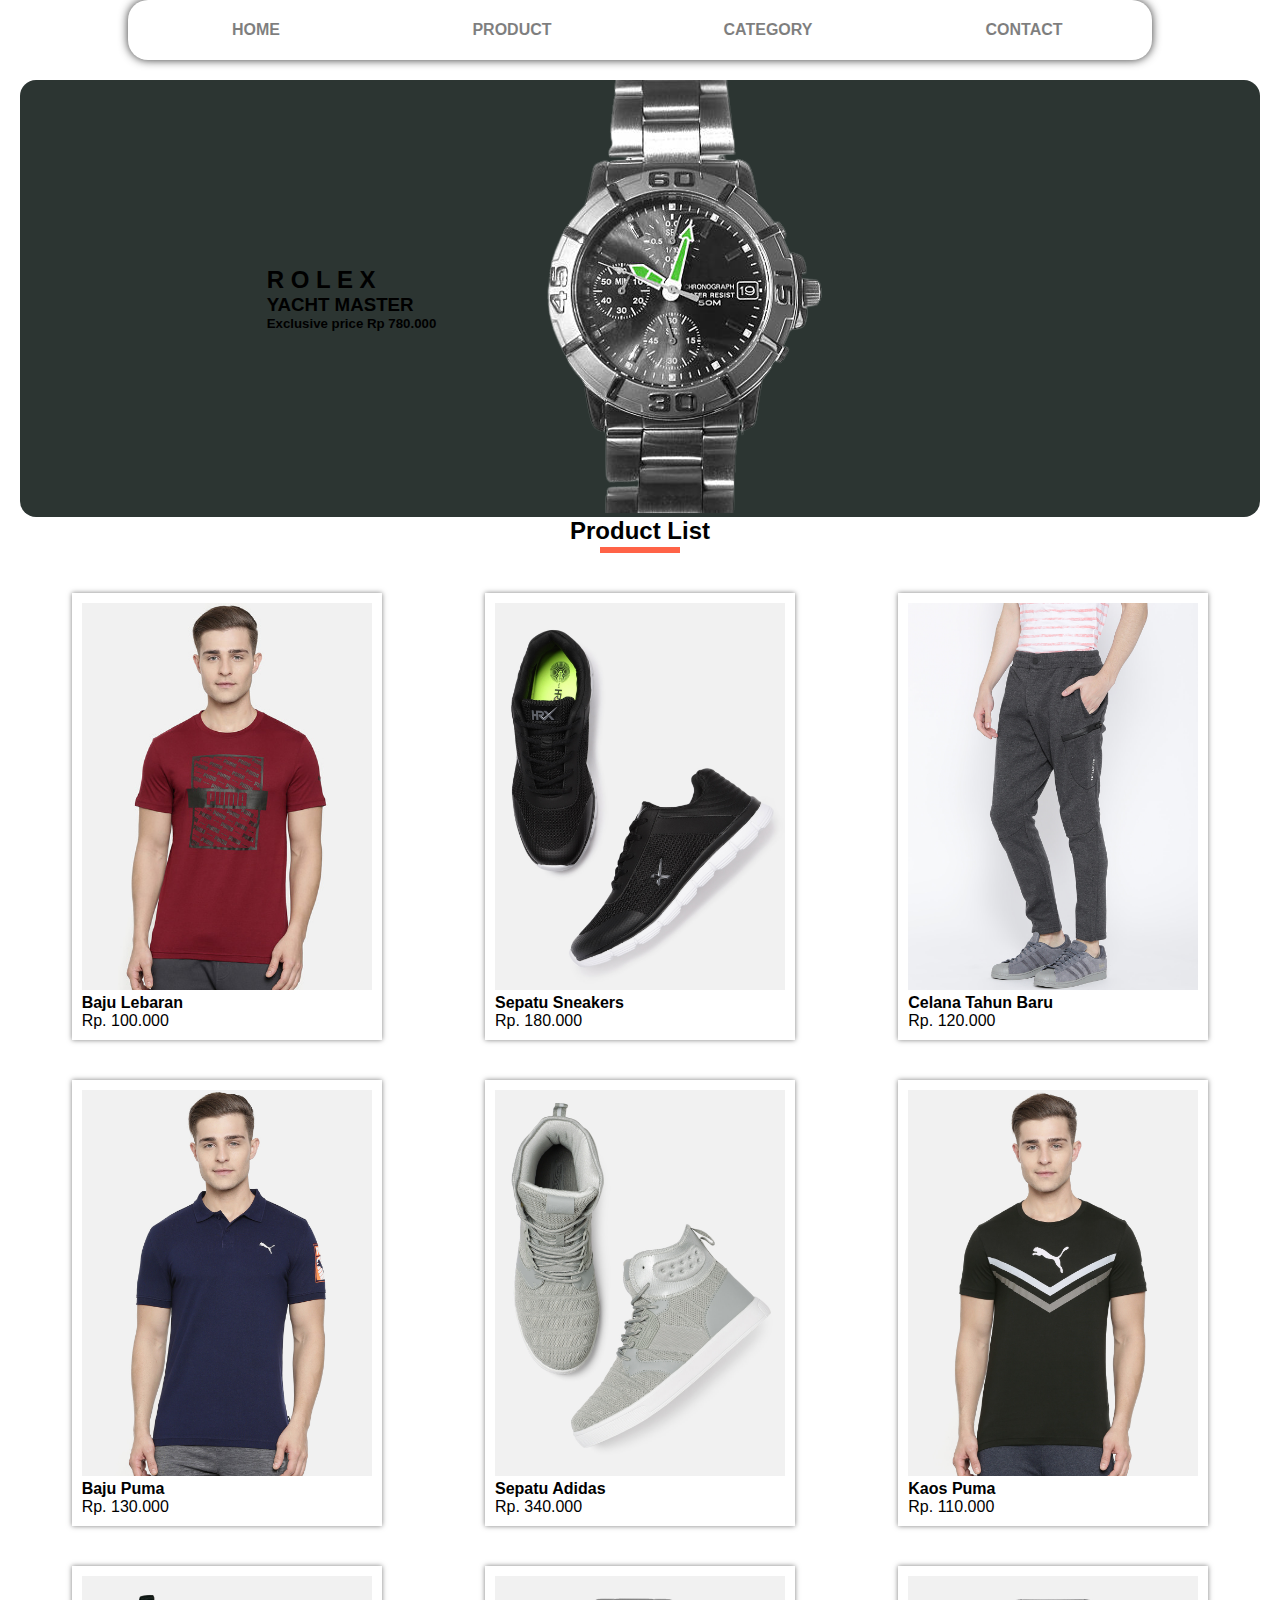
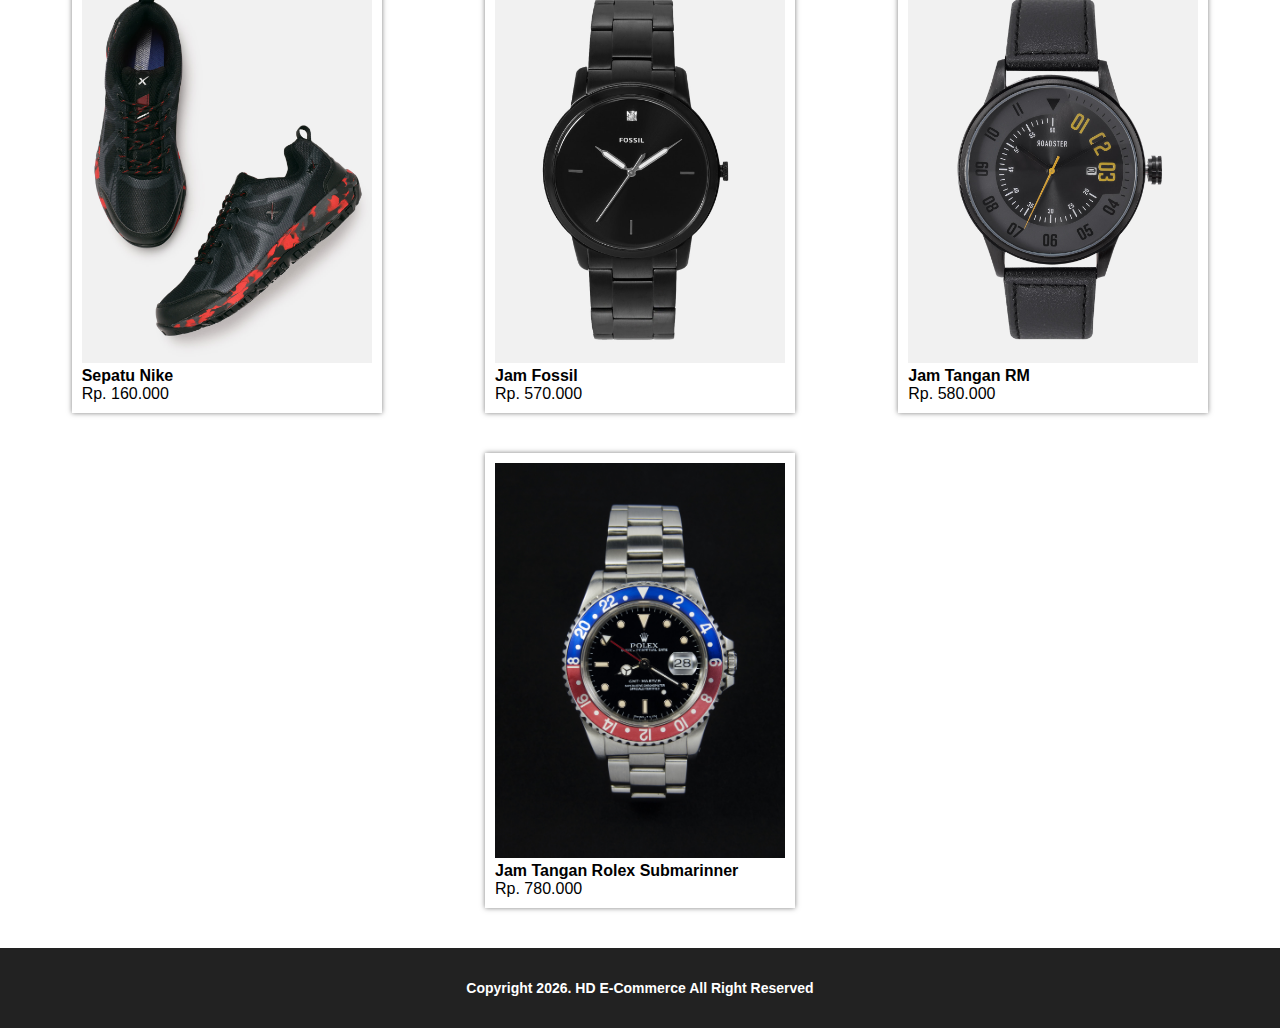
<file: index.html>
<!DOCTYPE html>
<html lang="en">
  <head>
    <meta charset="UTF-8" />
    <meta http-equiv="X-UA-Compatible" content="IE=edge" />
    <meta name="viewport" content="width=device-width, initial-scale=1.0" />
    <link rel="stylesheet" href="assets/style.css" />
    <link
      rel="stylesheet"
      href="https://cdnjs.cloudflare.com/ajax/libs/font-awesome/6.2.0/css/all.min.css"
      integrity="sha512-xh6O/CkQoPOWDdYTDqeRdPCVd1SpvCA9XXcUnZS2FmJNp1coAFzvtCN9BmamE+4aHK8yyUHUSCcJHgXloTyT2A=="
      crossorigin="anonymous"
      referrerpolicy="no-referrer"
      />
    <link
      rel="stylesheet"
      href="https://cdnjs.cloudflare.com/ajax/libs/animate.css/4.1.1/animate.min.css"
      />
    <title>Home HD - Ecommerce</title>
  </head>
  <body>
    <div class="chat fa fa-brands fa-square-whatsapp" onclick="chat()"></div>
    <header>
      <ul class="nav-list animate__animated animate__backInDown">
        <li class="nav-item">
          <a href="index.html" class="nav-link">
            <span class="nav-icon fa fa-home"></span>
            <span class="nav-text">HOME</span>
          </a>
        </li>
        <li class="nav-item">
          <a href="product.html" class="nav-link">
            <span class="nav-icon fa fa-cart-plus"></span>
            <span class="nav-text">PRODUCT</span>
          </a>
        </li>
        <li class="nav-item">
          <a href="category.html" class="nav-link">
            <span class="nav-icon fa fa-list"></span>
            <span class="nav-text">CATEGORY</span>
          </a>
        </li>
        <li class="nav-item">
          <a href="contack.html" class="nav-link">
            <span class="nav-icon fa fa-contact-card"></span>
            <span class="nav-text">CONTACT</span>
          </a>
        </li>
      </ul>
    </header>

    <main>
      <div class="container">
        <div class="promotion animate__animated animate__fadeIn animate__delay-1s" id="home">
          <div class="desk">
            <h2>R O L E X</h2>
            <h3>YACHT MASTER</h3>
            <h5>Exclusive price Rp 780.000</h5>
          </div>
          <div class="gambar">
            <img src="assets/images/product-15.png" />
          </div>
        </div>
        <h2 class="title">Product List</h2>
        <div class="row">
          <div class="col" onclick="buy('baju lebaran', 100000)">
            <img src="assets/images/product-1.jpg" />
            <h4>Baju Lebaran</h4>
            <p>Rp. 100.000</p>
          </div>
          <div class="col" onclick="buy('sepatu jumatan', 110000)">
            <img src="assets/images/product-2.jpg" />
            <h4>Sepatu Sneakers</h4>
            <p>Rp. 180.000</p>
          </div>
          <div class="col" onclick="buy('celana tahun baru', 120000)">
            <img src="assets/images/product-3.jpg" />
            <h4>Celana Tahun Baru</h4>
            <p>Rp. 120.000</p>
          </div>
          <div class="col" onclick="buy('baju anak', 130000)">
            <img src="assets/images/product-4.jpg" />
            <h4>Baju Puma</h4>
            <p>Rp. 130.000</p>
          </div>
          <div class="col" onclick="buy('baju bapak', 140000)">
            <img src="assets/images/product-5.jpg" />
            <h4>Sepatu Adidas</h4>
            <p>Rp. 340.000</p>
          </div>
          <div class="col" onclick="buy('baju ibu', 150000)">
            <img src="assets/images/product-6.jpg" />
            <h4>Kaos Puma</h4>
            <p>Rp. 110.000</p>
          </div>
          <div class="col" onclick="buy('baju teteh', 160000)">
            <img src="assets/images/product-10.jpg" />
            <h4>Sepatu Nike</h4>
            <p>Rp. 160.000</p>
          </div>
          <div class="col" onclick="buy('baju om', 170000)">
            <img src="assets/images/product-8.jpg" />
            <h4>Jam Fossil</h4>
            <p>Rp. 570.000</p>
          </div>
          <div class="col" onclick="buy('Baju Paman', 180000)">
            <img src="assets/images/product-9.jpg" />
            <h4>Jam Tangan RM</h4>
            <p>Rp. 580.000</p>
          </div>
        <div class="col" onclick="buy('Baju Paman', 180000)">
          <img src="assets/images/product-14.jpg" />
          <h4>Jam Tangan Rolex Submarinner</h4>
          <p>Rp. 780.000</p>
        </div>
        </div>
      </div>
    </main>

    <footer>
      <p>Copyright <span id="year"></span>. HD E-Commerce All Right Reserved</p>
    </footer>

    <script src="assets/source.js"></script>
  </body>
</html>
</file>
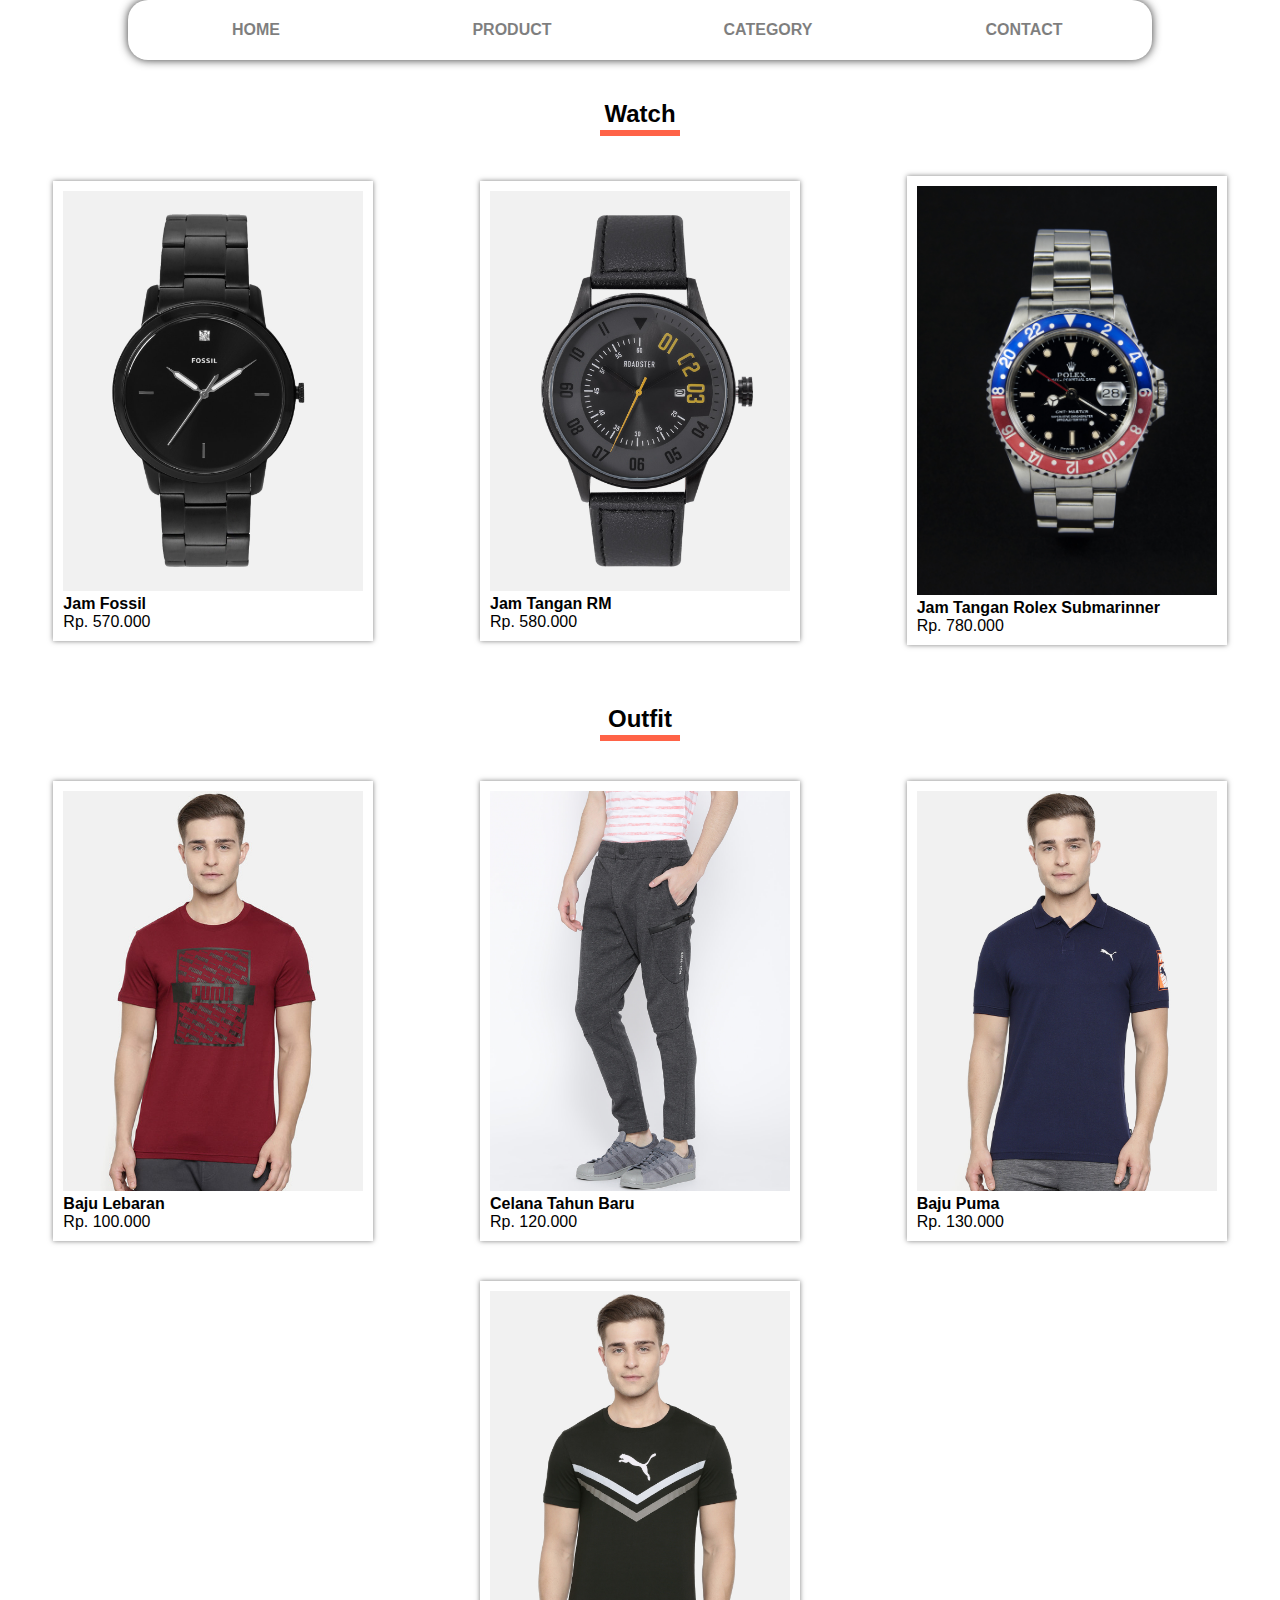
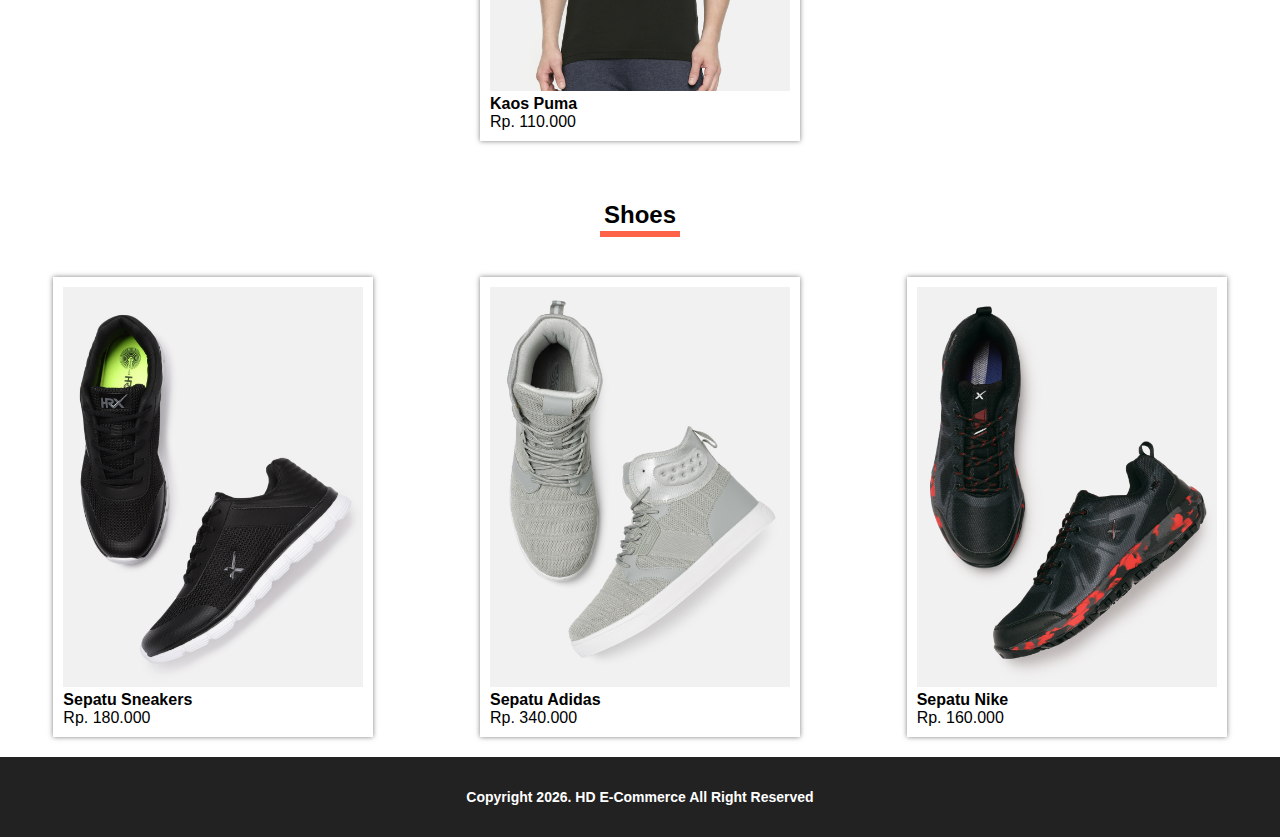
<file: category.html>
<!DOCTYPE html>
<html lang="en">
  <head>
    <meta charset="UTF-8" />
    <meta http-equiv="X-UA-Compatible" content="IE=edge" />
    <meta name="viewport" content="width=device-width, initial-scale=1.0" />
    <link rel="stylesheet" href="assets/style.css" />
    <link
      rel="stylesheet"
      href="https://cdnjs.cloudflare.com/ajax/libs/font-awesome/6.2.0/css/all.min.css"
      integrity="sha512-xh6O/CkQoPOWDdYTDqeRdPCVd1SpvCA9XXcUnZS2FmJNp1coAFzvtCN9BmamE+4aHK8yyUHUSCcJHgXloTyT2A=="
      crossorigin="anonymous"
      referrerpolicy="no-referrer"
      />
    <link
      rel="stylesheet"
      href="https://cdnjs.cloudflare.com/ajax/libs/animate.css/4.1.1/animate.min.css"
      />
    <title>Category HD - Ecommerce</title>
  </head>
  <body>
    <div class="chat fa fa-brands fa-square-whatsapp" onclick="chat()"></div>
    <header>
      <ul class="nav-list animate__animated animate__backInDown">
        <li class="nav-item">
          <a href="index.html" class="nav-link">
            <span class="nav-icon fa fa-home"></span>
            <span class="nav-text">HOME</span>
          </a>
        </li>
        <li class="nav-item">
          <a href="product.html" class="nav-link">
            <span class="nav-icon fa fa-cart-plus"></span>
            <span class="nav-text">PRODUCT</span>
          </a>
        </li>
        <li class="nav-item">
          <a href="category.html" class="nav-link">
            <span class="nav-icon fa fa-list"></span>
            <span class="nav-text">CATEGORY</span>
          </a>
        </li>
        <li class="nav-item">
          <a href="contack.html" class="nav-link">
            <span class="nav-icon fa fa-contact-card"></span>
            <span class="nav-text">CONTACT</span>
          </a>
        </li>
      </ul>
    </header>

    <main>
      <div class="container">
        </div>
        <h2 class="title">Watch</h2>
        <div class="row">
          <div class="col" onclick="buy('baju om', 170000)">
            <img src="assets/images/product-8.jpg" />
            <h4>Jam Fossil</h4>
            <p>Rp. 570.000</p>
          </div>
          <div class="col" onclick="buy('Baju Paman', 180000)">
            <img src="assets/images/product-9.jpg" />
            <h4>Jam Tangan RM</h4>
            <p>Rp. 580.000</p>
          </div>
        <div class="col" onclick="buy('Baju Paman', 180000)">
          <img src="assets/images/product-14.jpg" />
          <h4>Jam Tangan Rolex Submarinner</h4>
          <p>Rp. 780.000</p>
        </div>
        </div>
      </div>
    </main>

    <main>
      <div class="container">
        </div>
        <h2 class="title">Outfit</h2>
        <div class="row">
          <div class="col" onclick="buy('baju lebaran', 100000)">
            <img src="assets/images/product-1.jpg" />
            <h4>Baju Lebaran</h4>
            <p>Rp. 100.000</p>
          </div>
          <div class="col" onclick="buy('celana tahun baru', 120000)">
            <img src="assets/images/product-3.jpg" />
            <h4>Celana Tahun Baru</h4>
            <p>Rp. 120.000</p>
          </div>
          <div class="col" onclick="buy('baju anak', 130000)">
            <img src="assets/images/product-4.jpg" />
            <h4>Baju Puma</h4>
            <p>Rp. 130.000</p>
          </div>
          <div class="col" onclick="buy('baju ibu', 150000)">
            <img src="assets/images/product-6.jpg" />
            <h4>Kaos Puma</h4>
            <p>Rp. 110.000</p>
          </div>
        </div>
      </div>
    </main>

    <main>
      <div class="container">
        </div>
        <h2 class="title">Shoes</h2>
        <div class="row">
          <div class="col" onclick="buy('sepatu jumatan', 110000)">
            <img src="assets/images/product-2.jpg" />
            <h4>Sepatu Sneakers</h4>
            <p>Rp. 180.000</p>
          </div>
          <div class="col" onclick="buy('baju bapak', 140000)">
            <img src="assets/images/product-5.jpg" />
            <h4>Sepatu Adidas</h4>
            <p>Rp. 340.000</p>
          </div>
          <div class="col" onclick="buy('baju teteh', 160000)">
            <img src="assets/images/product-10.jpg" />
            <h4>Sepatu Nike</h4>
            <p>Rp. 160.000</p>
          </div>
        </div>
      </div>
    </main>

    <footer>
      <p>Copyright <span id="year"></span>. HD E-Commerce All Right Reserved</p>
    </footer>

    <script src="assets/source.js"></script>
  </body>
</html>
</file>
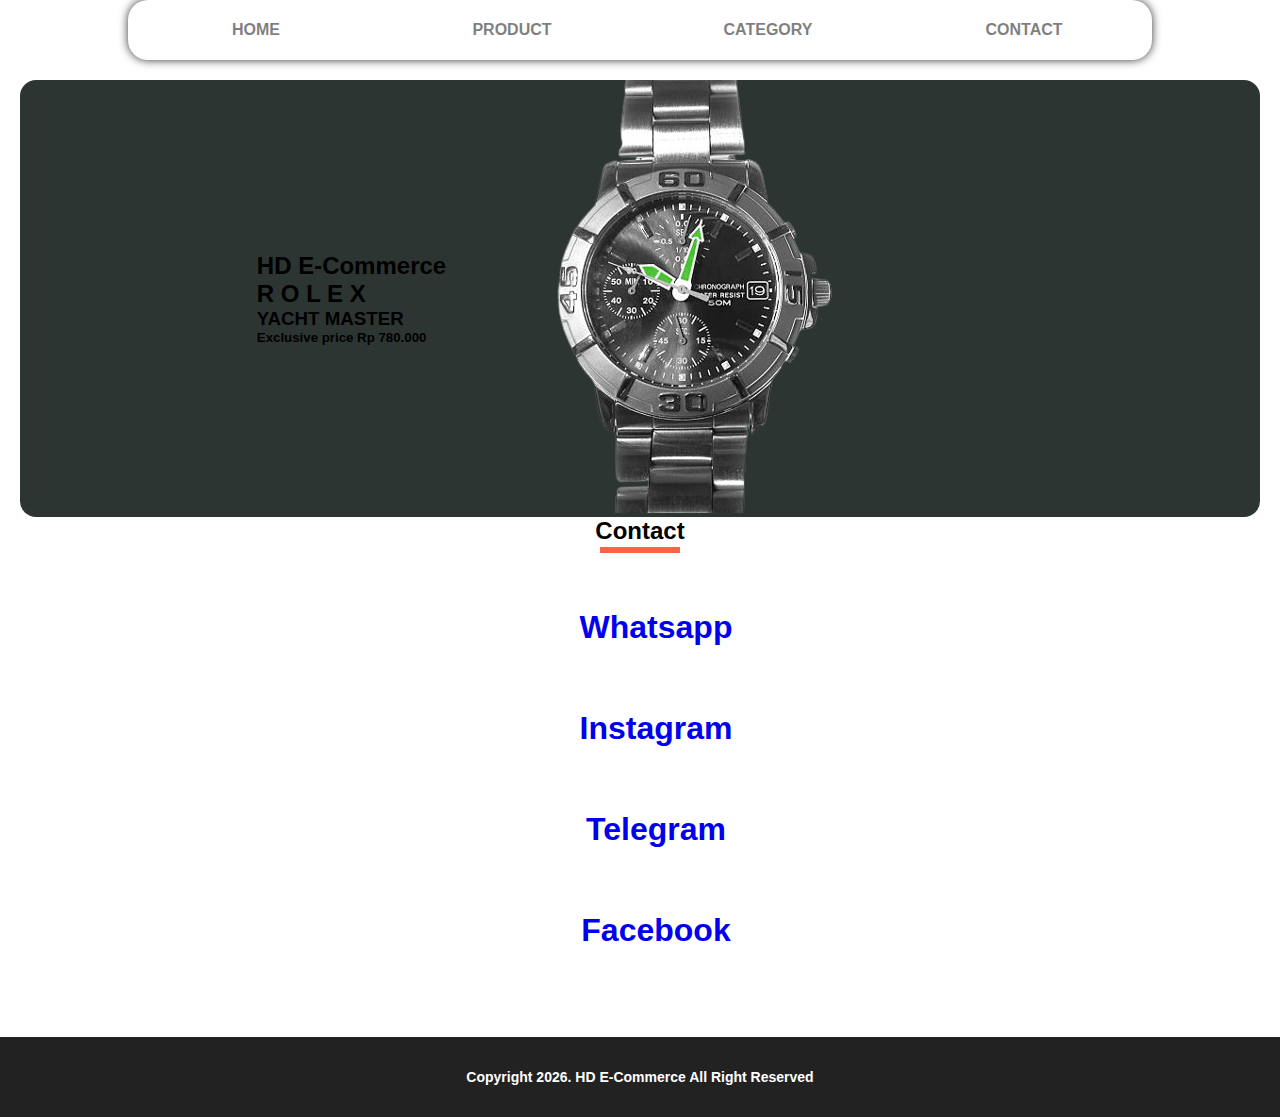
<file: contack.html>
<!DOCTYPE html>
<html lang="en">
  <head>
    <meta charset="UTF-8" />
    <meta http-equiv="X-UA-Compatible" content="IE=edge" />
    <meta name="viewport" content="width=device-width, initial-scale=1.0" />
    <link rel="stylesheet" href="assets/style.css" />
    <link
      rel="stylesheet"
      href="https://cdnjs.cloudflare.com/ajax/libs/font-awesome/6.2.0/css/all.min.css"
      integrity="sha512-xh6O/CkQoPOWDdYTDqeRdPCVd1SpvCA9XXcUnZS2FmJNp1coAFzvtCN9BmamE+4aHK8yyUHUSCcJHgXloTyT2A=="
      crossorigin="anonymous"
      referrerpolicy="no-referrer"
      />
    <link
      rel="stylesheet"
      href="https://cdnjs.cloudflare.com/ajax/libs/animate.css/4.1.1/animate.min.css"
      />
    <title>Home HD - Ecommerce</title>
  </head>
  <body>
    <div class="chat fa fa-brands fa-square-whatsapp" onclick="chat()"></div>
    <header>
      <ul class="nav-list animate__animated animate__backInDown">
        <li class="nav-item">
          <a href="index.html" class="nav-link">
            <span class="nav-icon fa fa-home"></span>
            <span class="nav-text">HOME</span>
          </a>
        </li>
        <li class="nav-item">
          <a href="product.html" class="nav-link">
            <span class="nav-icon fa fa-cart-plus"></span>
            <span class="nav-text">PRODUCT</span>
          </a>
        </li>
        <li class="nav-item">
          <a href="category.html" class="nav-link">
            <span class="nav-icon fa fa-list"></span>
            <span class="nav-text">CATEGORY</span>
          </a>
        </li>
        <li class="nav-item">
          <a href="contack.html" class="nav-link">
            <span class="nav-icon fa fa-contact-card"></span>
            <span class="nav-text">CONTACT</span>
          </a>
        </li>
      </ul>
    </header>

    <main>
       <div class="container">
         <div class="promotion animate__animated animate__fadeIn animate__delay-1s" id="home">
           <div class="desk">
              <h2>HD E-Commerce</h2>
             <h2>R O L E X</h2>
             <h3>YACHT MASTER</h3>
             <h5>Exclusive price Rp 780.000</h5>
           </div>
           <div class="gambar">
             <img src="assets/images/product-15.png" />
           </div>
         </div>
         <h2 class="title">Contact</h2>
         <div class="row">
              <main>
                     <div class="container">
                       <div class="kontakk animate__animated animate__fadeIn animate__delay-1s" >
                         <a href="https://web.whatsapp.com/">
                           <div class="waa">
                           <h1><i class="fa-brands fa-whatsapp"></i></h1>
                           <h1>Whatsapp</h1>
                         </div>
                         </a>
                         <a href="https://www.instagram.com/?hl=id">
                           <div class="igg">
                             <h1><i class="fa-brands fa-instagram"></i></h1>
                             <h1>Instagram</h1>
                           </div>
                         </a>
                         <a href="https://web.telegram.org/">
                           <div class="telee">
                             <h1><i class="fa-brands fa-telegram"></i></h1>
                             <h1>Telegram</h1>
                           </div>
                         </a>
                         <a href="https://m.facebook.com/login/?locale=id_ID&refsrc=deprecated">
                           <div class="fbb">
                             <h1><i class="fa-brands fa-facebook"></i></h1>
                             <h1>Facebook</h1>
                           </div>
                         </a>
                       </div>
                     </div>
                 </main>
         </div>
       </div>
     </main>

    <footer>
      <p>Copyright <span id="year"></span>. HD E-Commerce All Right Reserved</p>
    </footer>
    <script src="assets/source.js"></script>
  </body>
</html>
</file>
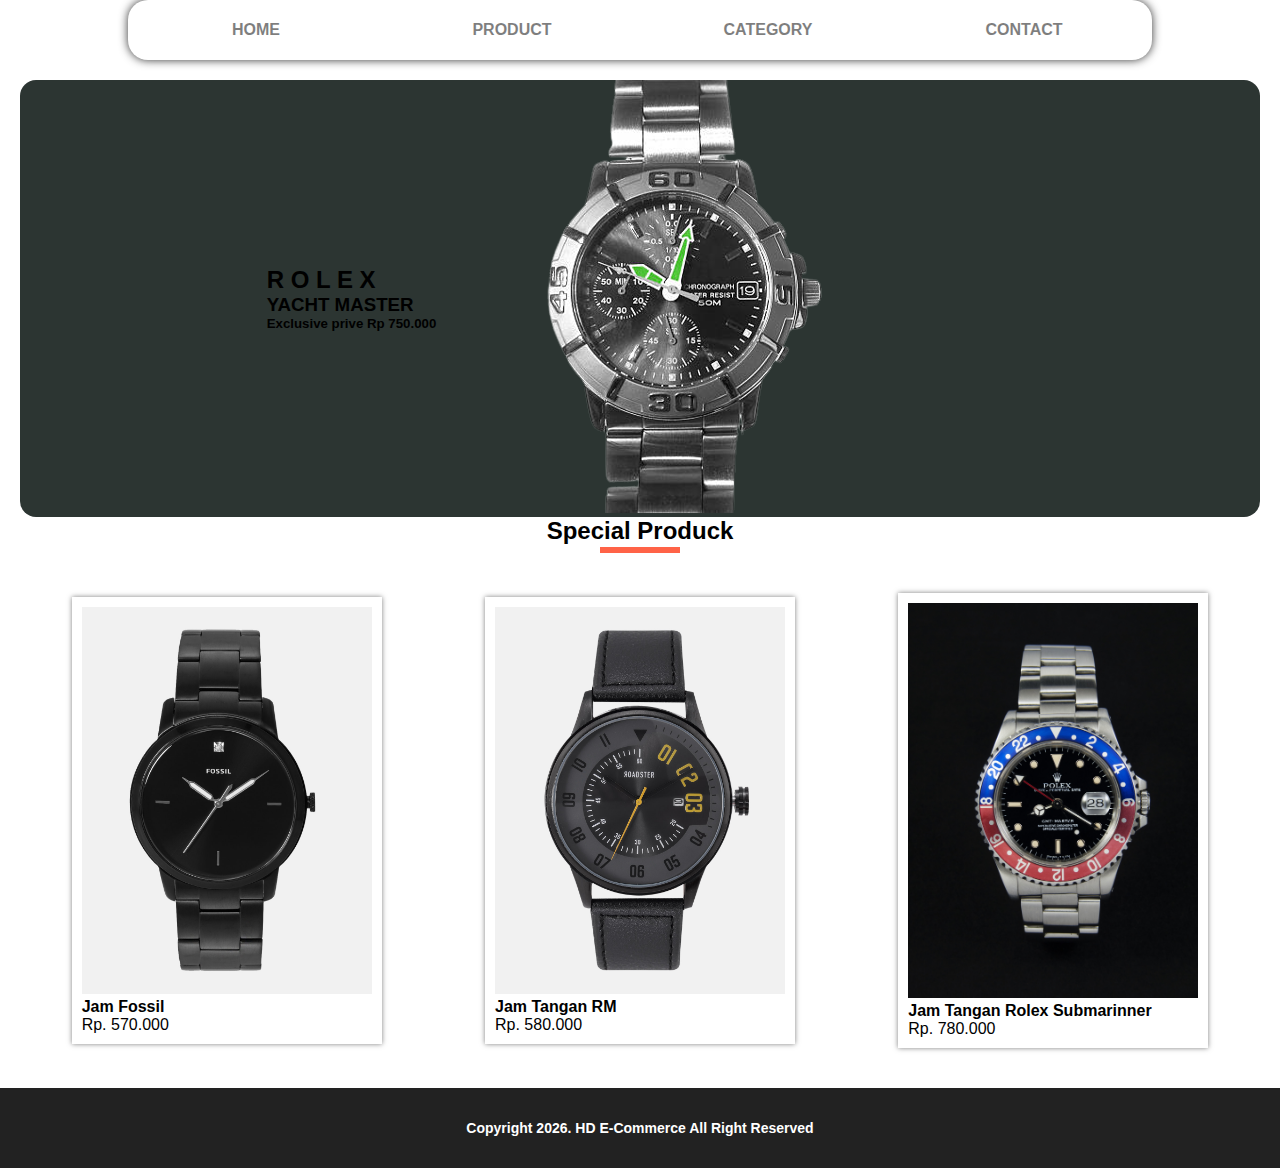
<file: product.html>
<!DOCTYPE html>
<html lang="en">
  <head>
    <meta charset="UTF-8" />
    <meta http-equiv="X-UA-Compatible" content="IE=edge" />
    <meta name="viewport" content="width=device-width, initial-scale=1.0" />
    <link rel="stylesheet" href="assets/style.css" />
    <link
      rel="stylesheet"
      href="https://cdnjs.cloudflare.com/ajax/libs/font-awesome/6.2.0/css/all.min.css"
      integrity="sha512-xh6O/CkQoPOWDdYTDqeRdPCVd1SpvCA9XXcUnZS2FmJNp1coAFzvtCN9BmamE+4aHK8yyUHUSCcJHgXloTyT2A=="
      crossorigin="anonymous"
      referrerpolicy="no-referrer"
      />
    <link
      rel="stylesheet"
      href="https://cdnjs.cloudflare.com/ajax/libs/animate.css/4.1.1/animate.min.css"
      />
    <title>Home HD - Ecommerce</title>
  </head>
  <body>
    <div class="chat fa fa-brands fa-square-whatsapp" onclick="chat()"></div>
    <header>
      <ul class="nav-list animate__animated animate__backInDown">
        <li class="nav-item">
          <a href="index.html" class="nav-link">
            <span class="nav-icon fa fa-home"></span>
            <span class="nav-text">HOME</span>
          </a>
        </li>
        <li class="nav-item">
          <a href="product.html" class="nav-link">
            <span class="nav-icon fa fa-cart-plus"></span>
            <span class="nav-text">PRODUCT</span>
          </a>
        </li>
        <li class="nav-item">
          <a href="category.html" class="nav-link">
            <span class="nav-icon fa fa-list"></span>
            <span class="nav-text">CATEGORY</span>
          </a>
        </li>
        <li class="nav-item">
          <a href="contack.html" class="nav-link">
            <span class="nav-icon fa fa-contact-card"></span>
            <span class="nav-text">CONTACT</span>
          </a>
        </li>
      </ul>
    </header>

    <main>
      <div class="container">
        <div class="promotion animate__animated animate__fadeIn animate__delay-1s" id="home">
          <div class="desk">
            <h2>R O L E X</h2>
            <h3>YACHT MASTER</h3>
            <h5>Exclusive prive Rp 750.000</h5>
          </div>
          <div class="gambar">
            <img src="assets/images/product-15.png" />
          </div>
        </div>
        <h2 class="title">Special Produck</h2>
        <div class="row">
              <div class="row">
                     <div class="col" onclick="buy('baju om', 170000)">
                       <img src="assets/images/product-8.jpg" />
                       <h4>Jam Fossil</h4>
                       <p>Rp. 570.000</p>
                     </div>
                     <div class="col" onclick="buy('Baju Paman', 180000)">
                       <img src="assets/images/product-9.jpg" />
                       <h4>Jam Tangan RM</h4>
                       <p>Rp. 580.000</p>
                     </div>
                   <div class="col" onclick="buy('Baju Paman', 180000)">
                     <img src="assets/images/product-14.jpg" />
                     <h4>Jam Tangan Rolex Submarinner</h4>
                     <p>Rp. 780.000</p>
                   </div>
                   </div>
                 </div>
               </main>

    <footer>
      <p>Copyright <span id="year"></span>. HD E-Commerce All Right Reserved</p>
    </footer>

    <script src="assets/source.js"></script>
  </body>
</html>
</file>
<file: assets/style.css>
*,
html,
body {
  margin: 0;
  padding: 0;
  box-sizing: border-box;
  font-family: Arial, Helvetica, sans-serif;
}

.chat {
  position: fixed;
  bottom: 20px;
  right: 20px;
  z-index: 9;
  font-size: 4em;
  color: #25d366;
  cursor: pointer;
}

header {
  width: 80%;
  height: 60px;
  margin: 0 auto;
}

.nav-list {
  display: flex;
  box-shadow: 0 0 10px rgba(0, 0, 0, 0.8);
  border-radius: 20px;
}

.nav-item {
  width: 100%;
  height: 60px;
  display: flex;
  justify-content: center;
  align-items: center;
}

.nav-background {
  color: black;
  width: 100%;
  height: 60px;
  display: flex;
  justify-content: center;
  align-items: center;
}

.nav-link {
  opacity: .5;
  text-decoration: none;
  transition: .25s;
}

.nav-link:hover {
  opacity: 1;
  transform: translateY(-10%);
}

.nav-icon {
  display: none !important;
}

.nav-text {
  font-weight: bolder;
  color: black;
}

.container {
  max-width: 1280px;
  margin: 0 auto;
  padding: 20px;
}

.promotion {
  display: flex;
  align-items: center;
  justify-content: center;
  width: 100%;
  height: 90%;
  background-color: 
  #2C3532;
  border-radius: 1rem;
}


.title {
  text-align: center;
  position: relative;
  padding-bottom: 8px;
  margin-bottom: 20px;
}

.title::after {
  content: "";
  width: 80px;
  height: 6px;
  background-color: tomato;
  position: absolute;
  bottom: 0;
  left: 50%;
  transform: translate(-50%);
}

.row {
  display: flex;
  flex-wrap: wrap;
  align-items: center;
  justify-content: space-around;
}

.col {
  flex-basis: 25%;
  padding: 10px;
  margin: 20px;
  min-width: 200px;
  box-shadow: 0 0 5px rgba(0, 0, 0, 0.5);
  cursor: pointer;
}

.col img {
  width: 100%;
}

/* konatk */
.kontakk{
  display: flex;
  flex-direction: column;
  align-items: center;
  justify-content: center;
  width: 100%;
  height: 100%;
  border-radius: 1rem;
}
.kontakk a{
  text-decoration: none;
}
.waa{
  border-radius: 1rem;
  box-shadow: var(--neu);
  display: flex;
  transition: .35s;
  margin-bottom: 2rem;
}
.waa h1{
  margin: 1rem;
  color: var(--text-color);
}
.waa:hover{
  cursor: pointer;
  box-shadow: var(--neuuu);
  transform: scale(1.1);
  transition: .35s;
}
.igg{
  border-radius: 1rem;
  box-shadow: var(--neu);
  display: flex;
  transition: .35s;
  margin-bottom: 2rem;
}
.igg h1{
  margin: 1rem;
  color: var(--text-color);
}
.igg:hover{
  cursor: pointer;
  box-shadow: var(--neuuu);
  transform: scale(1.1);
  transition: .35s;
}
.telee{
  border-radius: 1rem;
  box-shadow: var(--neu);
  display: flex;
  transition: .35s;
  margin-bottom: 2rem;
}
.telee h1{
  margin: 1rem;
  color: var(--text-color);
}
.telee:hover{
  cursor: pointer;
  box-shadow: var(--neuuu);
  transform: scale(1.1);
  transition: .35s;
}
.fbb{
  border-radius: 1rem;
  box-shadow: var(--neu);
  display: flex;
  transition: .35s;
  margin-bottom: 2rem;
}
.fbb h1{
  margin: 1rem;
  color: var(--text-color);
}
.fbb:hover{
  cursor: pointer;
  box-shadow: var(--neuuu);
  transform: scale(1.1);
  transition: .35s;
}

footer {
  height: 80px;
  background-color: #222222;
  display: flex;
  justify-content: center;
  align-items: center;
}

footer p {
  color: white;
  font-weight: bold;
  font-size: 14px;
}

@media screen and (max-width: 487px) {

  header .nav-bar .logo {
    font-size: 25px;
    font-weight: 500;
    color: var(--text-color);
    user-select: none;
}

  /* lakukan responsive code */
  header {
    width: 100%;
    position: fixed;
    bottom: 16px;
    left: 0;
    z-index: 9;
    padding: 10px;
  }

  .nav-list {
    background-color: white;
  }

  .nav-icon {
    display: block !important;
    font-size: 24px;
    transition: .25s;
  }

  .nav-icon:hover {
    transform: translateY(-10%);
  }

  .nav-text {
    display: none;
  }

  .col {
    flex-basis: 100%;
    text-align: center;
  }

}
</file>
